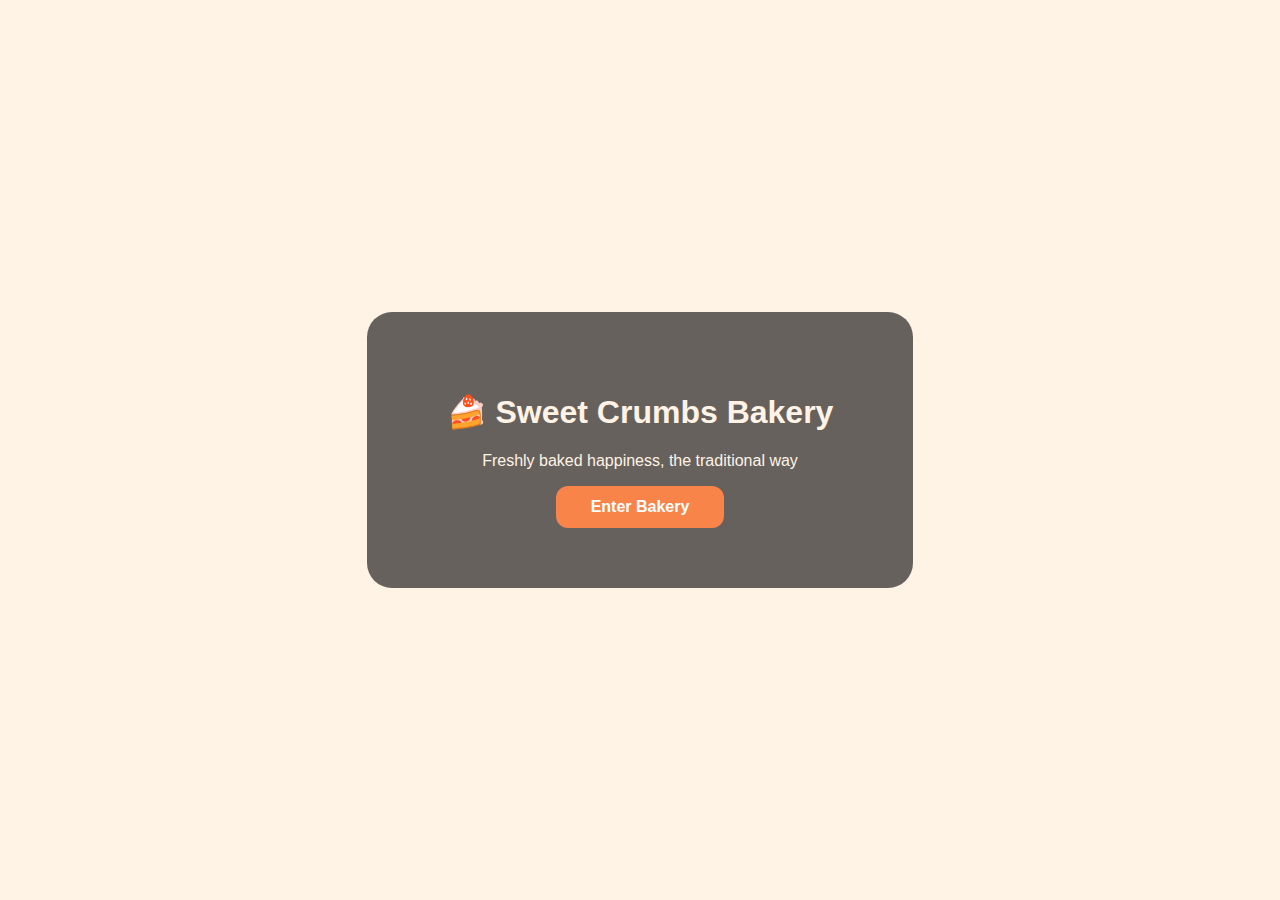
<file: index.html>
<!DOCTYPE html>
<html>
<head>
  <title>Welcome | Sweet Crumbs Bakery</title>
  <link rel="stylesheet" href="style.css">
</head>
<body class="welcome-page">

<div class="welcome-box">
  <h1>🍰 Sweet Crumbs Bakery</h1>
  <p>Freshly baked happiness, the traditional way</p>
  <a href="home.html" class="btn">Enter Bakery</a>
</div>

</body>
</html>
</file>
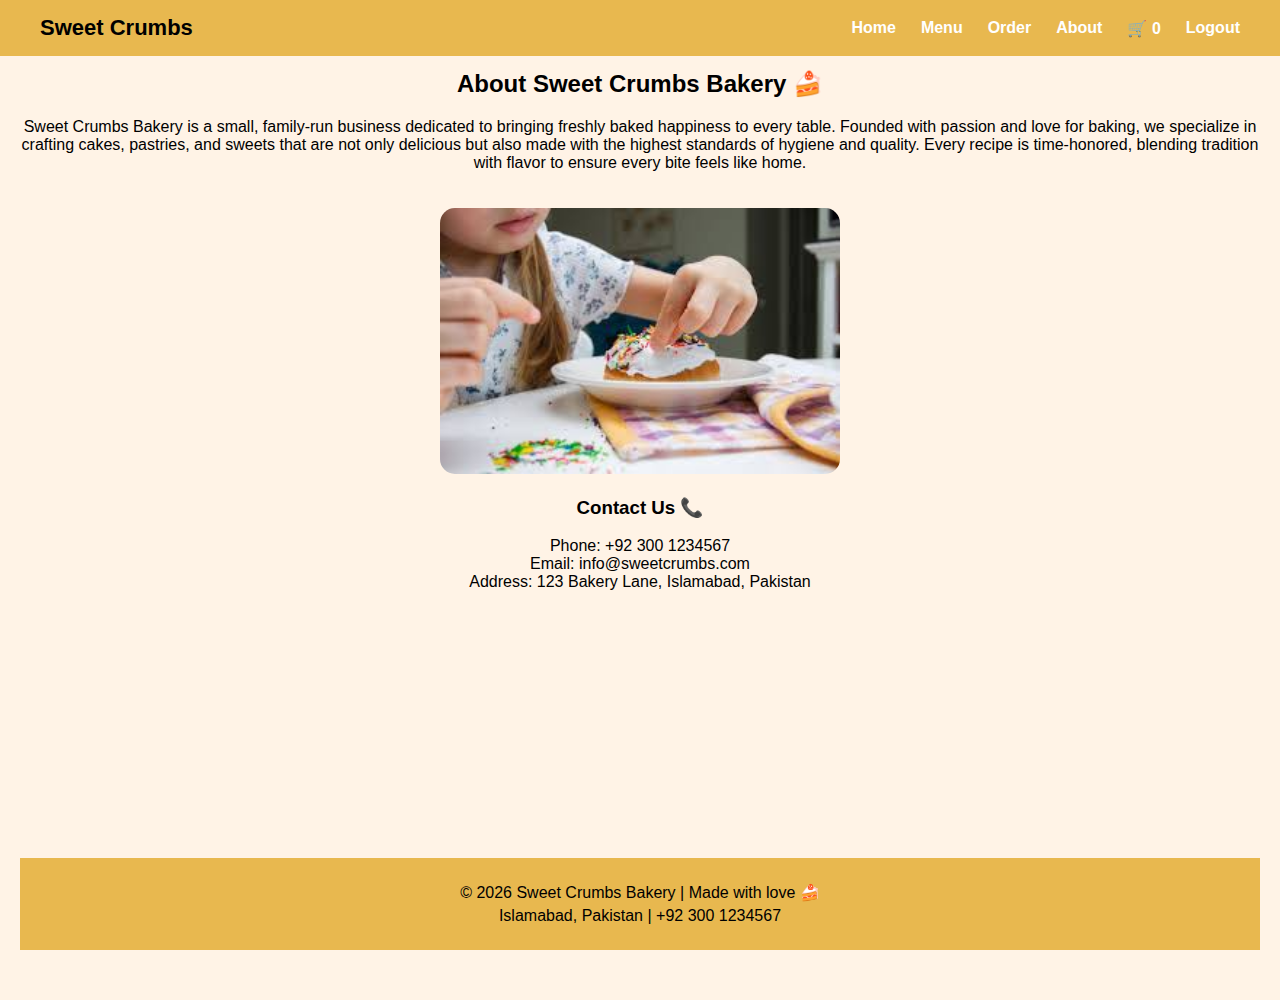
<file: about.html>
<!DOCTYPE html>
<html>
<head>
  <title>About | Sweet Crumbs Bakery</title>
  <link rel="stylesheet" href="style.css">
</head>
<body class="about-page">


<nav>
  <div class="nav-left">
    <div class="logo">Sweet Crumbs</div>
  </div>
  <div class="nav-right">
    <a href="home.html">Home</a>
    <a href="menu.html">Menu</a>
    <a href="order.html">Order</a>
    <a href="about.html">About</a>
    <a href="order.html">🛒 <span id="cart-count">0</span></a>
    <a href="#" onclick="logout()">Logout</a>
  </div>
</nav>

<section class="section about-section">
  <h2>About Sweet Crumbs Bakery 🍰</h2>
  <p>
    Sweet Crumbs Bakery is a small, family-run business dedicated to bringing freshly baked happiness to every table. 
    Founded with passion and love for baking, we specialize in crafting cakes, pastries, and sweets that are not only 
    delicious but also made with the highest standards of hygiene and quality. Every recipe is time-honored, blending 
    tradition with flavor to ensure every bite feels like home.
  </p>
  <img src="about_baking.jpg" class="hero-img" alt="Baking">

  <h3>Contact Us 📞</h3>
  <p>
    Phone: +92 300 1234567<br>
    Email: info@sweetcrumbs.com<br>
    Address: 123 Bakery Lane, Islamabad, Pakistan
  </p>
</section>
<footer>
  <div class="footer-content">
    <p>© 2026 Sweet Crumbs Bakery | Made with love 🍰</p>
    <p>Islamabad, Pakistan | +92 300 1234567</p>
  </div>
</footer>

</body>
</html>
</file>
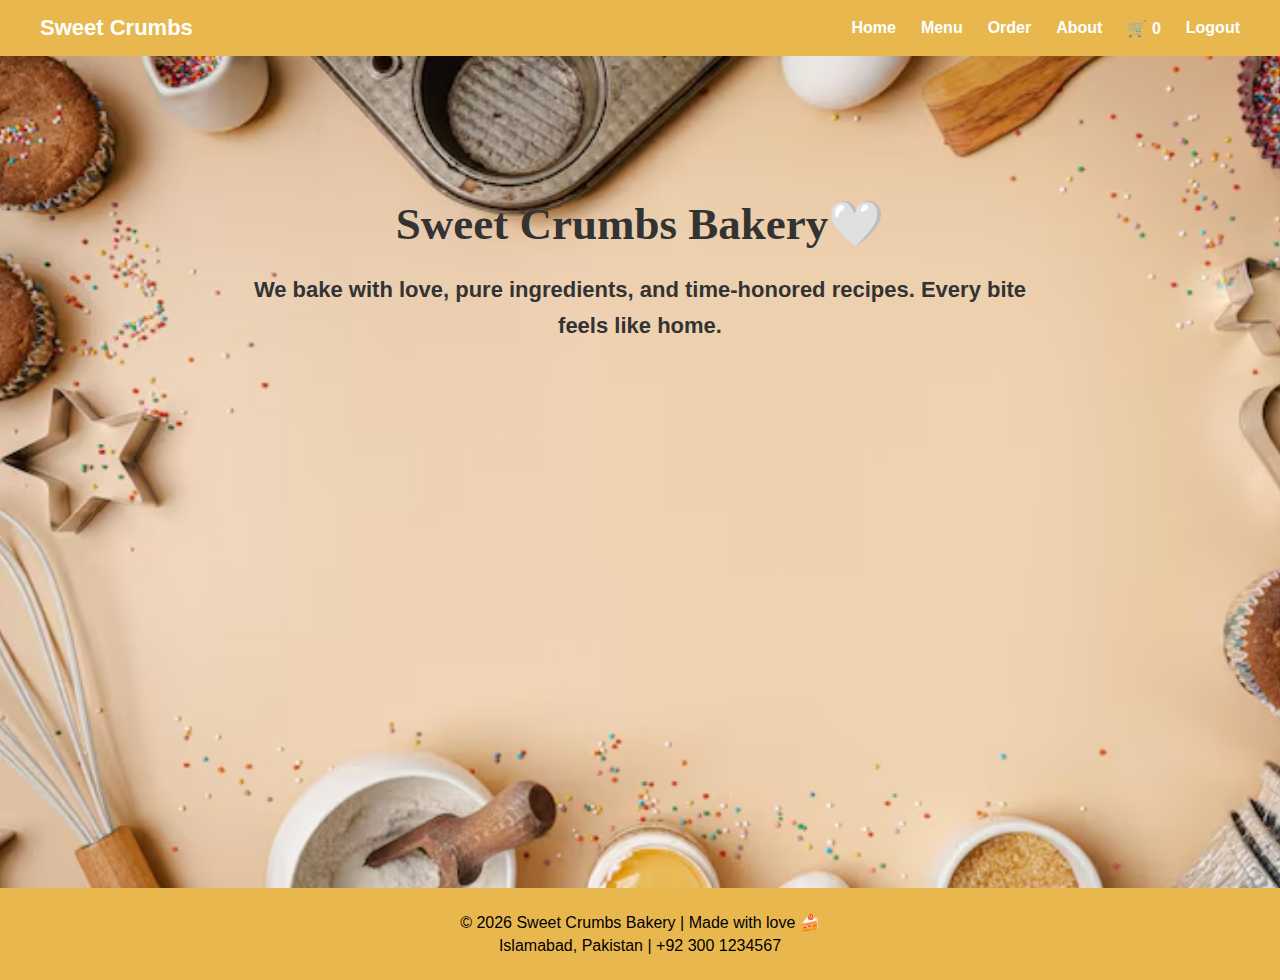
<file: home.html>
<!DOCTYPE html>
<html>
<head>
  <title>Home | Sweet Crumbs Bakery</title>
  <link rel="stylesheet" href="style.css">
</head>
<body class="home-page">
 <nav>
  <div class="nav-left">
    <div class="logo">Sweet Crumbs</div>
  </div>
  <div class="nav-right">
    <a href="home.html">Home</a>
    <a href="menu.html">Menu</a>
    <a href="order.html">Order</a>
    <a href="about.html">About</a>
    <a href="order.html">🛒 <span id="cart-count">0</span></a>
    <a href="#" onclick="logout()">Logout</a>
  </div>
</nav>
<section class="section home-section">
  <h2 class="home-title">           Sweet Crumbs Bakery🤍</h2>
  <p class="home-text">
  <b> We bake with love, pure ingredients, and time-honored recipes. Every bite feels like home.</b> 
  </p>
</section>

<footer>
  <div class="footer-content">
    <p>© 2026 Sweet Crumbs Bakery | Made with love 🍰</p>
    <p>Islamabad, Pakistan | +92 300 1234567</p>
  </div>
</footer>


</body>
</html>
</file>
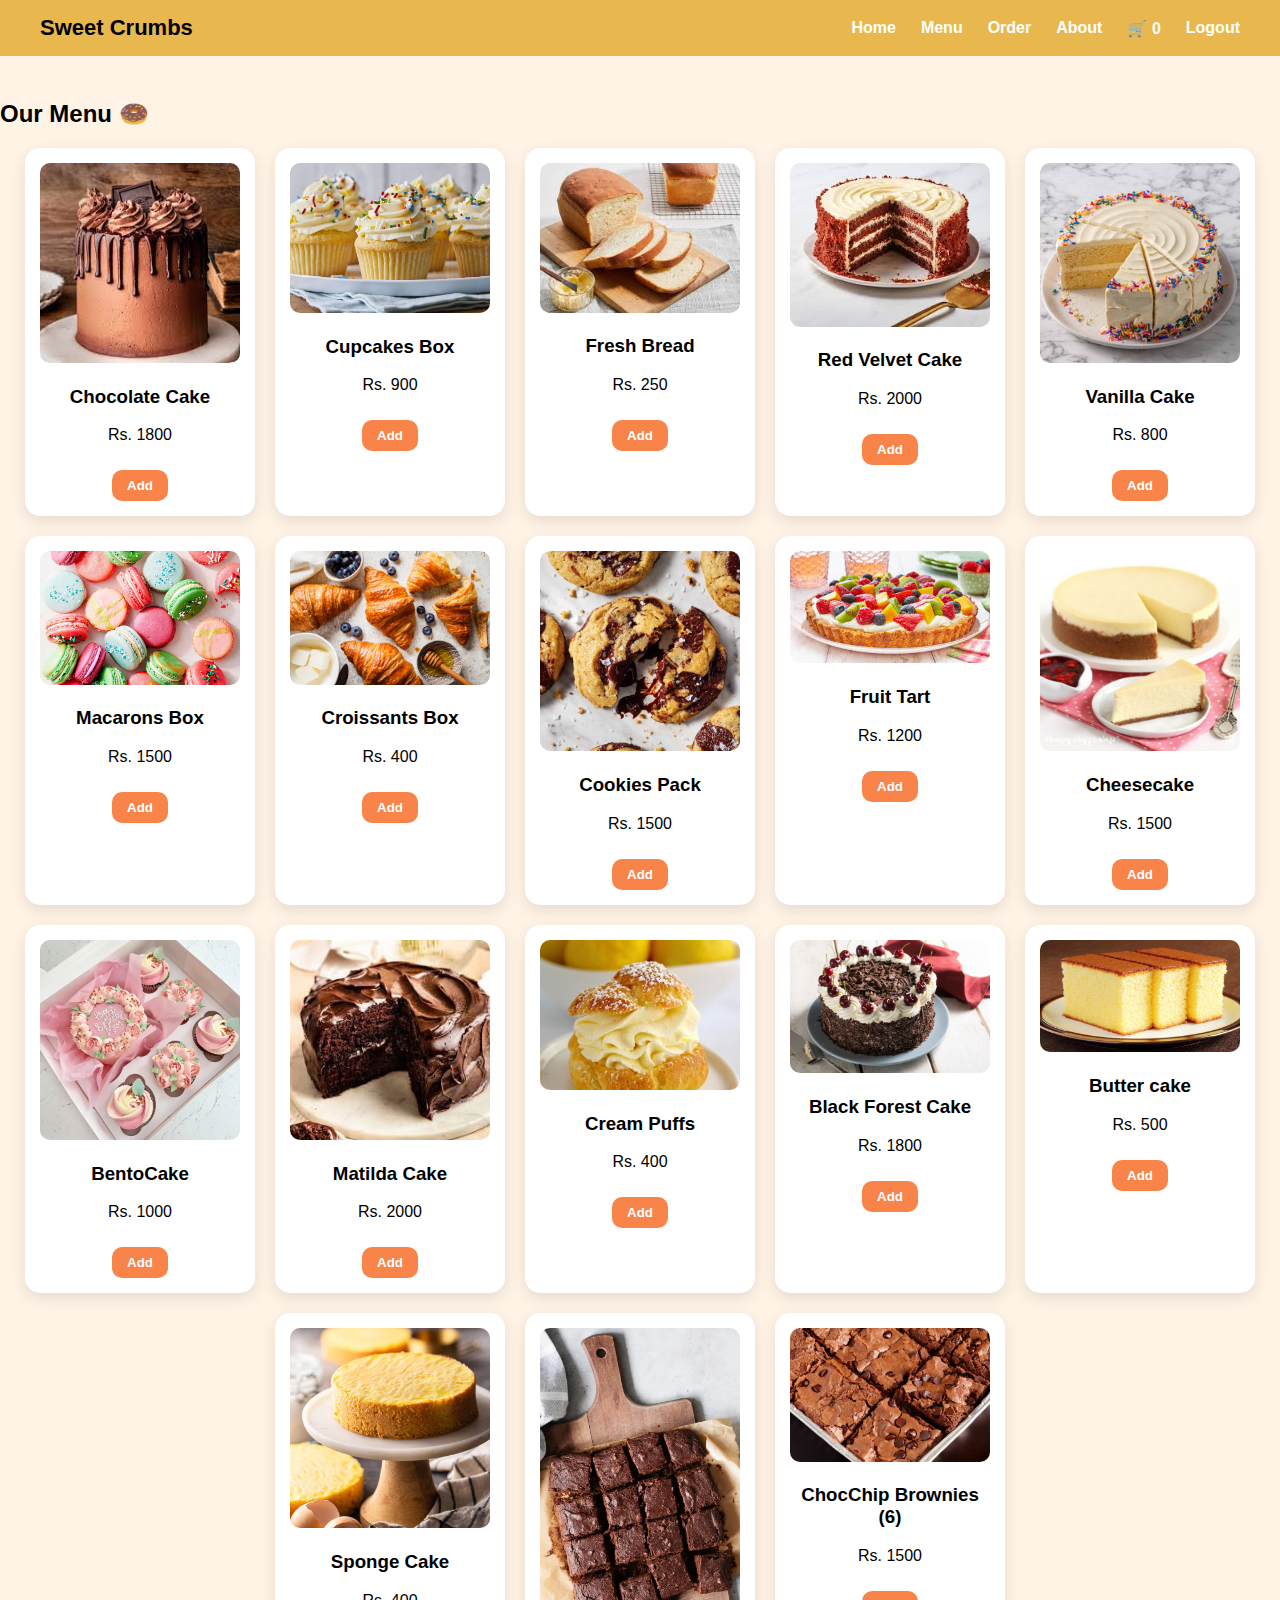
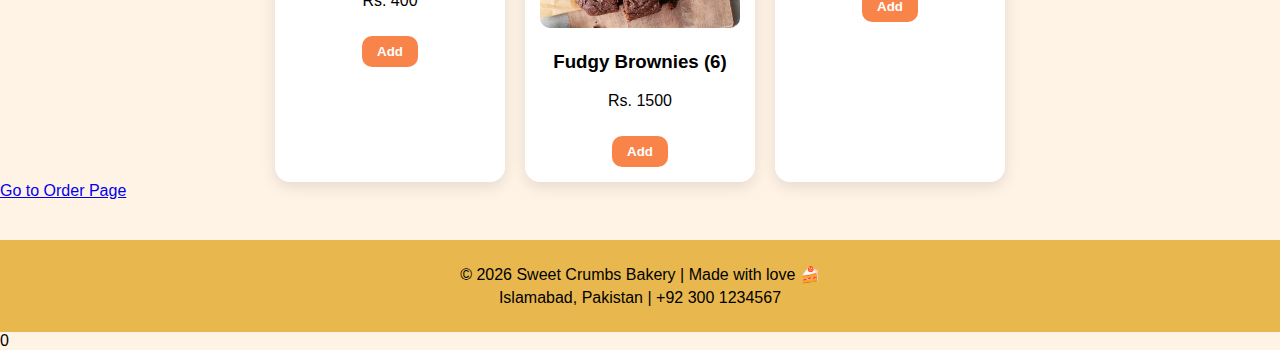
<file: menu.html>
<!DOCTYPE html>
<html>
<head>
  <title>Menu | Sweet Crumbs Bakery</title>
  <link rel="stylesheet" href="style.css">
</head>
<body  class="menu-page">


  <nav>
  <div class="nav-left">
    <div class="logo">Sweet Crumbs</div>
  </div>
  <div class="nav-right">
    <a href="home.html">Home</a>
    <a href="menu.html">Menu</a>
    <a href="order.html">Order</a>
    <a href="about.html">About</a>
    <a href="order.html">🛒 <span id="cart-count">0</span></a>
    <a href="#" onclick="logout()">Logout</a>
  </div>
</nav>


<section class="section">
  <h2>Our Menu 🍩</h2>
  <div class="items">

    <div class="card">
      <img src="chocolate_cake.jpg" alt="Chocolate Cake">
      <h3>Chocolate Cake</h3>
      <p>Rs. 1800</p>
      <button onclick="addToCart('Chocolate Cake',1800)">Add</button>
    </div>

    <div class="card">
      <img src="cupcakes.jpg" alt="Cupcakes Box">
      <h3>Cupcakes Box</h3>
      <p>Rs. 900</p>
      <button onclick="addToCart('Cupcakes Box',900)">Add</button>
    </div>

    <div class="card">
      <img src="bread.jpg" alt="Fresh Bread">
      <h3>Fresh Bread</h3>
      <p>Rs. 250</p>
      <button onclick="addToCart('Fresh Bread',250)">Add</button>
    </div>

    <div class="card">
      <img src="red_velvet.jpg" alt="Red Velvet Cake">
      <h3>Red Velvet Cake</h3>
      <p>Rs. 2000</p>
      <button onclick="addToCart('Red Velvet Cake',2000)">Add</button>
    </div>

    <div class="card">
      <img src="vanilla_cake.jpg" alt="Vanilla Cake">
      <h3>Vanilla Cake</h3>
      <p>Rs. 800</p>
      <button onclick="addToCart('Vanilla Cake',800)">Add</button>
    </div>

    <div class="card">
      <img src="macarons.jpg" alt="Macarons Box">
      <h3>Macarons Box</h3>
      <p>Rs. 1500</p>
      <button onclick="addToCart('Macarons Box',1500)">Add</button>
    </div>

    <div class="card">
      <img src="croissants.jpg" alt="Croissants">
      <h3>Croissants Box</h3>
      <p>Rs. 400</p>
      <button onclick="addToCart('Croissants',400)">Add</button>
    </div>

    <div class="card">
      <img src="cookies.jpg" alt="Cookies Pack">
      <h3>Cookies Pack</h3>
      <p>Rs. 1500</p>
      <button onclick="addToCart('Cookies Pack',1500)">Add</button>
    </div>

    <div class="card">
      <img src="fruit_tart.jpg" alt="Fruit Tart">
      <h3>Fruit Tart</h3>
      <p>Rs. 1200</p>
      <button onclick="addToCart('Fruit Tart',1200)">Add</button>
    </div>

    <div class="card">
      <img src="cheesecake.jpg" alt="Cheesecake">
      <h3>Cheesecake</h3>
      <p>Rs. 1500</p>
      <button onclick="addToCart('Cheesecake',1500)">Add</button>
    </div>
    <div class="card">
      <img src="bentocake.jpg" alt="Bentocake">
      <h3>BentoCake</h3>
      <p>Rs. 1000</p>
      <button onclick="addToCart('BentoCake',1000)">Add</button>
    </div>
    <div class="card">
      <img src="matildacake.jpg" alt="Matildacake">
      <h3>Matilda Cake</h3>
      <p>Rs. 2000</p>
      <button onclick="addToCart('Matilda Cake',2000)">Add</button>
    </div><div class="card">
      <img src="creampuffs.jpg" alt="Creampuffs">
      <h3>Cream Puffs</h3>
      <p>Rs. 400</p>
      <button onclick="addToCart('Cream Puffs',400)">Add</button>
    </div><div class="card">
      <img src="blackforest.jpg" alt="Blackforestcake">
      <h3>Black Forest Cake</h3>
      <p>Rs. 1800</p>
      <button onclick="addToCart('Black Forest Cake',1800)">Add</button>
    </div><div class="card">
      <img src="buttercake.jpg" alt="Buttercake">
      <h3>Butter cake</h3>
      <p>Rs. 500</p>
      <button onclick="addToCart('Butter Cake',500)">Add</button>
    </div><div class="card">
      <img src="spongecake.jpg" alt="Spongecake">
      <h3>Sponge Cake</h3>
      <p>Rs. 400</p>
      <button onclick="addToCart('Sponge Cake',400)">Add</button>
    </div><div class="card">
      <img src="fudgybrownies.jpg" alt="Fudgybrownies">
      <h3>Fudgy Brownies (6)</h3>
      <p>Rs. 1500</p>
      <button onclick="addToCart('Fudgy Brownies',1500)">Add</button>
    </div><div class="card">
      <img src="chocchip Brownies.jpg" alt="Chocchipbrownies">
      <h3>ChocChip Brownies (6)</h3>
      <p>Rs. 1500</p>
      <button onclick="addToCart('ChocChip Brownies',1500)">Add</button>
    </div>
  </div>

  <a href="order.html" class="btn">Go to Order Page</a>
</section>
<div id="popup" class="popup">Item added to cart!</div>
<footer>
  <div class="footer-content">
    <p>© 2026 Sweet Crumbs Bakery | Made with love 🍰</p>
    <p>Islamabad, Pakistan | +92 300 1234567</p>
  </div>
</footer>
<span id="cart-count">0</span>

<script src="script.js"></script>
</body>
</html>
</file>
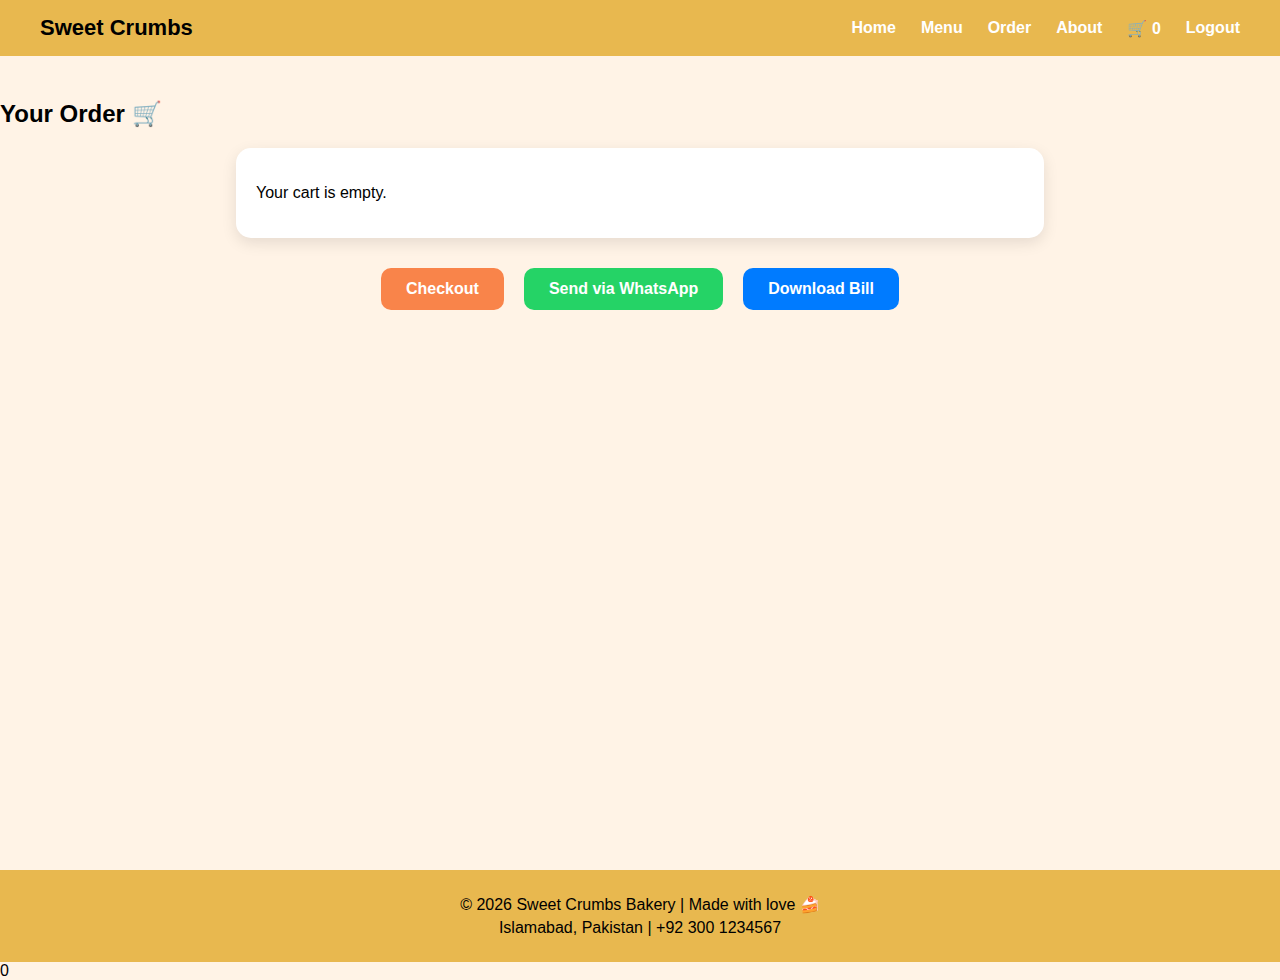
<file: order.html>
<!DOCTYPE html>
<html>
<head>
  <title>Order | Sweet Crumbs Bakery</title>
  <link rel="stylesheet" href="style.css">
</head>
<body class="order-page">

<nav>
  <div class="nav-left">
    <div class="logo">Sweet Crumbs</div>
  </div>
  <div class="nav-right">
    <a href="home.html">Home</a>
    <a href="menu.html">Menu</a>
    <a href="order.html">Order</a>
    <a href="about.html">About</a>
    <a href="order.html">🛒 <span id="cart-count">0</span></a>
    <a href="#" onclick="logout()">Logout</a>
  </div>
</nav>

<section class="section"> 
  <h2>Your Order 🛒</h2>
  <div id="cart" class="cart-box">
    <p>No items added yet.</p>
  </div>

  <div class="order-buttons">
    <button class="checkout-btn" onclick="checkout()">Checkout</button>
    <button class="whatsapp-btn" onclick="sendWhatsApp()">Send via WhatsApp</button>
    <button class="bill-btn" onclick="downloadBill()">Download Bill</button>
  </div>
</section>
<footer>
  <div class="footer-content">
    <p>© 2026 Sweet Crumbs Bakery | Made with love 🍰</p>
    <p>Islamabad, Pakistan | +92 300 1234567</p>
  </div>
</footer>
<span id="cart-count">0</span>


<script src="script.js"></script>
</body>
</html>
</file>
<file: style.css>
body {
    font-family: Arial, sans-serif;
    margin: 0;
    padding: 0;
}

/* Navigation */
/* Navbar */
nav {
  display: flex;
  justify-content: space-between;
  align-items: center;
  padding: 15px 40px;
  background-color: #e8b84f;
  position: fixed;
  top: 0;
  left: 0;
  width: 100%;
  box-sizing: border-box;
  z-index: 1000;
}

.nav-left .logo {
  font-size: 22px;
  font-weight: bold;
}

.nav-right {
  display: flex;
  align-items: center;
}

.nav-right a {
  margin-left: 25px;
  text-decoration: none;
  color: #fff;;
  font-weight: bold;
  white-space: nowrap; /* 👈 THIS is important */
}

body {
  margin: 0;
  padding-top: 80px;
}


/* Welcome page */
body.welcome-page { background-color: #fff3e6; 
    background-size: cover; 
    background-position: center; 
    background-repeat: no-repeat; 
    margin: 0; 
    height: 100vh; 
    display: flex; 
    justify-content: center; 
    align-items: center; 
    color: #fff3e6; 
    text-align: center; 
    font-family: Arial, sans-serif; /* optional but cleaner */ 
} 
    .welcome-box { 
        background-color: rgba(0,0,0,0.6); 
        padding: 60px 80px; /* 👈 more space */ 
        border-radius: 25px; 
        text-align: center; 
        max-width: 600px; /* 👈 prevents it from stretching weird */ 
    }
body.welcome-page {
    padding-top: 0;
}



.welcome-box .btn {
     display: inline-block;   /* 👈 important */
    padding: 12px 35px;
    background-color: #f9844a;
    color: #fff;
    text-decoration: none;
    border-radius: 12px;
    font-weight: bold;
}

/* Home page */
body.home-page {
    background-image: url('home_bg.jpg');
    background-size: cover;
    background-position: center;
    background-repeat: no-repeat;
    color: #fff;

    min-height: 100vh;
    /* remove flex centering */
    text-align: center;
}

.home-section {
    padding: 80px 20px 20px 20px; /* top padding bigger to push text from top */
    max-width: 800px;
    margin: 0 auto;
    border-radius: 15px;
}
.home-title {
    font-size: 45px;             /* bigger font size */
    font-family: 'Georgia', serif; /* different font */
    color: #333333; ;               /* set to a nice aesthetic color, not white */
    margin-bottom: 20px;
}

.home-text {
    font-size: 22px;              /* keep paragraph readable */
    font-family: 'Arial', sans-serif; /* keep same font style as before */
    color: #333333;               /* dark text for readability on overlay */
    line-height: 1.6;
}


/* Menu page */
body.menu-page {
    background-color: #fff3e6; /* aesthetic pastel orange */
}
.items {
    display: flex;
    flex-wrap: wrap;
    justify-content: center;
    gap: 20px;
    margin-top: 20px;
}
.card {
    background-color: #fff;
    color: #000;
    padding: 15px;
    width: 200px;
    border-radius: 15px;
    text-align: center;
    box-shadow: 0 5px 15px rgba(0,0,0,0.1);
}
.card img {
    width: 100%;
    border-radius: 10px;
}
.card button {
    margin-top: 10px;
    padding: 8px 15px;
    border: none;
    background-color: #f9844a;
    color: #fff;
    border-radius: 10px;
    font-weight: bold;
    cursor: pointer;
}
.card button:hover {
    background-color: #f9c74f;
}

/* Order page */
body.order-page {
    background-color:  #fff3e6;
}
.cart-box {
    background-color: #fff;
    border-radius: 15px;
    padding: 20px;
    width: 60%;
    margin: 0 auto 30px auto;
    box-shadow: 0 5px 15px rgba(0,0,0,0.1);
    text-align: left;
}
.order-buttons {
    display: flex;
    justify-content: center;
    gap: 20px;
    flex-wrap: wrap;
}
.order-buttons button {
    padding: 12px 25px;
    border: none;
    border-radius: 10px;
    font-weight: bold;
    cursor: pointer;
    font-size: 16px;
}
.checkout-btn { background-color: #f9844a; color: #fff; }
.checkout-btn:hover { background-color: #f9c74f; }
.whatsapp-btn { background-color: #25D366; color: #fff; }
.whatsapp-btn:hover { background-color: #1ebe5b; }
.bill-btn { background-color: #007bff; color: #fff; }
.bill-btn:hover { background-color: #0056b3; }
.popup {
    position: fixed;
    top: 20px;
    right: -300px; /* start hidden */
    background-color: #f9844a;
    color: #fff;
    padding: 15px 20px;
    border-radius: 10px;
    box-shadow: 0 5px 15px rgba(0,0,0,0.2);
    transition: right 0.5s ease;
    z-index: 1000;
}
.popup.show {
    right: 20px; /* slide in */
}

/* About page */
body.about-page {
    background-color:  #fff3e6;
    color: #000;
    text-align: center;
    padding: 50px 20px;
}
.about-section img {
    width: 400px;
    border-radius: 15px;
    margin-top: 20px;
}

footer {
  background-color: #e8b84f;  /* same as navbar */
  color: black;
  text-align: center;
  padding: 20px 10px;
  margin-top: 40px;
  font-weight: 500;
}

.footer-content p {
  margin: 5px 0;
}
body {
  margin: 0;
  padding-top: 80px;
  min-height: 100vh;
  display: flex;
  flex-direction: column;
}

.section {
  flex: 1;
}
</file>
